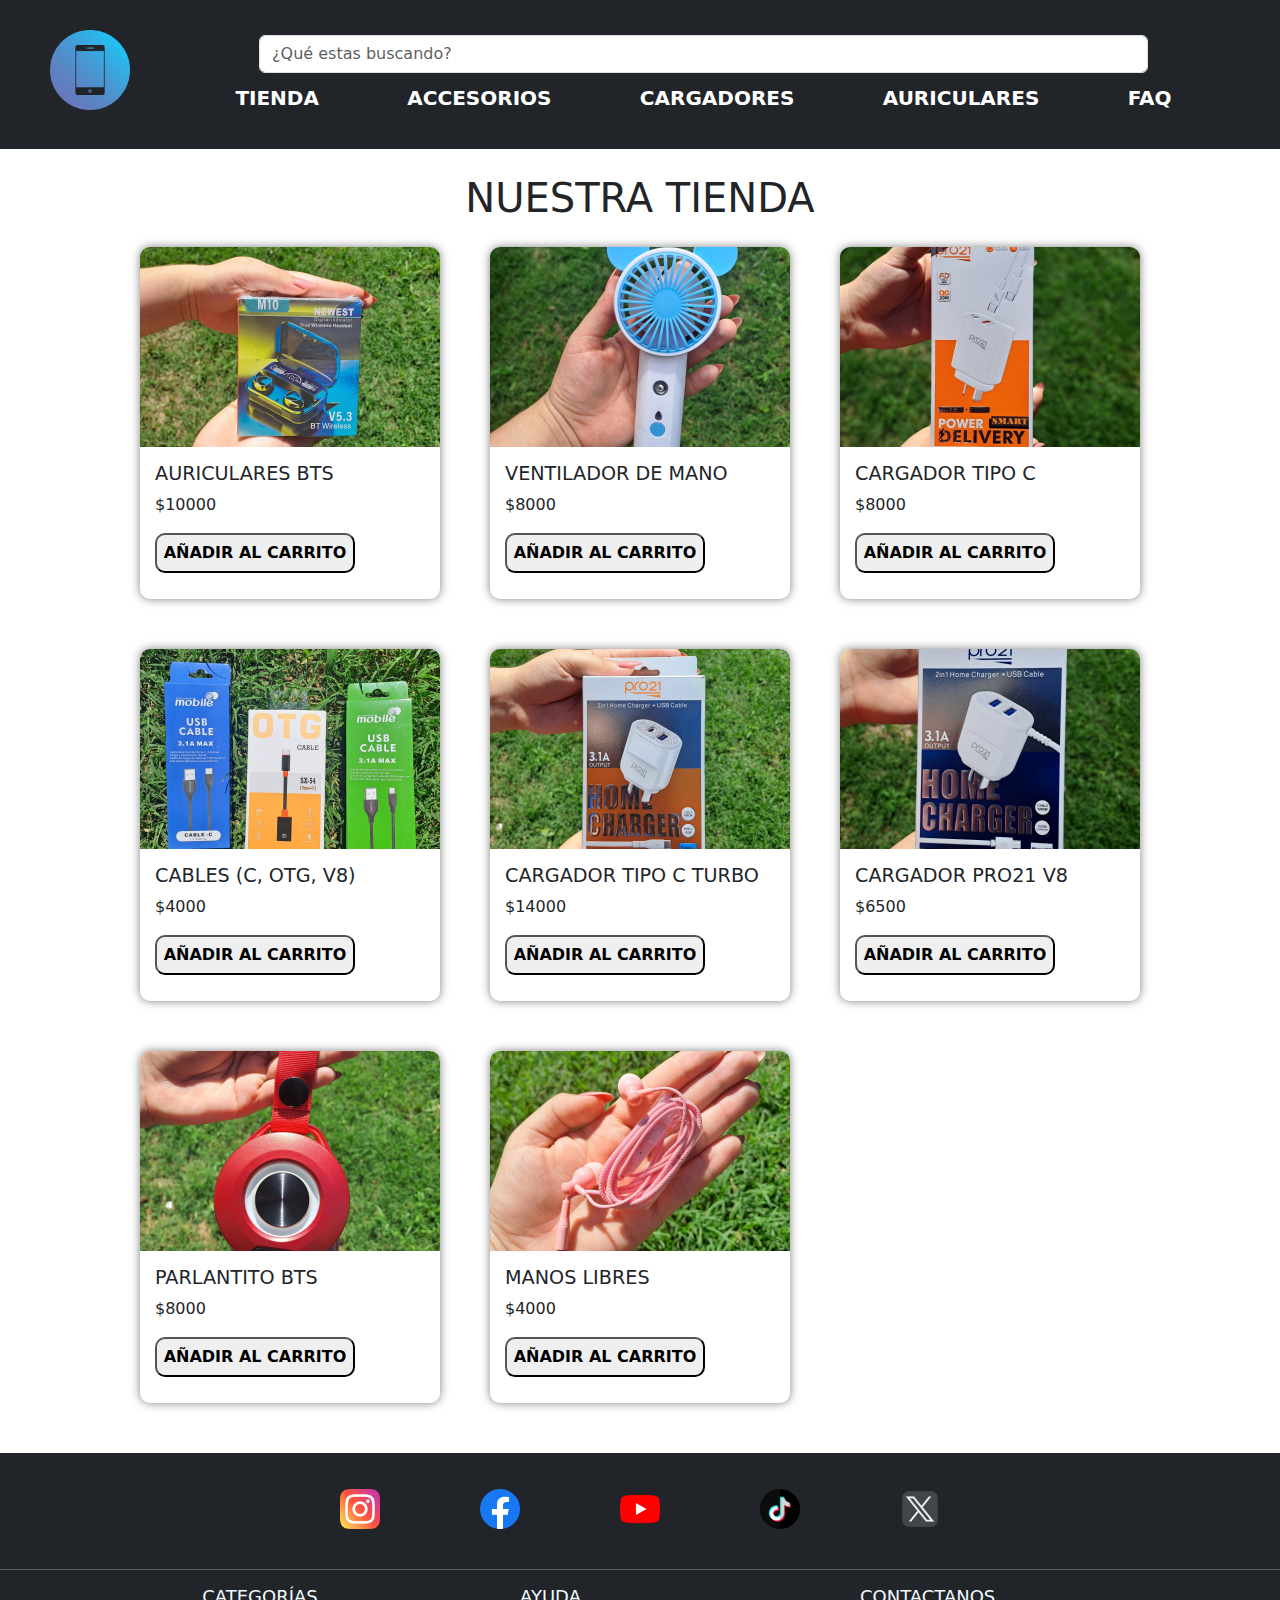
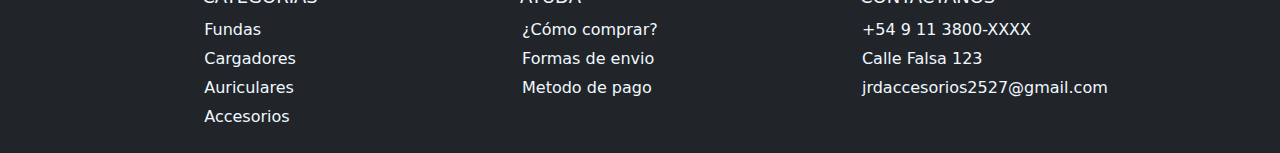
<file: index.html>
<!DOCTYPE html>
<html lang="es">

<head>
    <meta charset="UTF-8">
    <meta name="viewport" content="width=device-width, initial-scale=1.0">
    <meta name="description" content="Somos un emprendimiento familiar dedicado a la venta de accesorios para tu celular, contamos con alta variedad de productos y aceptamos todos los medios de pago">
    <meta name="keywords" content="tecnología, accesorios, celulares, tienda online, fundas ">
    <title>Home - JRD Accesorios</title>
    <link href="https://cdn.jsdelivr.net/npm/bootstrap@5.3.3/dist/css/bootstrap.min.css" rel="stylesheet"
        integrity="sha384-QWTKZyjpPEjISv5WaRU9OFeRpok6YctnYmDr5pNlyT2bRjXh0JMhjY6hW+ALEwIH" crossorigin="anonymous">
    <link rel="stylesheet" href="./css/estilos.css">
</head>

<body>
    <header class="header">
            <div class="header__logo">
                <a href="#"><img class="header__logo" src="./media/telefono-inteligente.png" alt="logo de la pagina"></a>
            </div>
        <nav class="header__nav"> 
            <div class="container-fluid barra">
                <form class="d-flex buscadora" role="search">
                    <input class="form-control me-2" type="search" placeholder="¿Qué estas buscando?"
                        aria-label="Search">
                </form>
            </div>
            <ul class="header__ul">
                <li class="header__li"><a class="header__a" href="#">Tienda</a></li>
                <li class="header__li"><a class="header__a" href="./pages/accesorios.html">Accesorios</a></li>
                <li class="header__li"><a class="header__a" href="./pages/cargadores.html">Cargadores</a></li>
                <li class="header__li"><a class="header__a" href="./pages/auriculares.html">Auriculares</a></li>
                <li class="header__li"><a class="header__a" href="./pages/preguntasFrecuentes.html">FAQ</a></li>
            </ul>
        </nav>
        <!-- <div class="header__carrito">
            <a href=""><img class="header__carrito-logo" src="./media/anadir-al-carrito.png" alt="imagen del carrito de compras"></a>
        </div> -->

        <!-- NAVBAR MOBILE-->
        <nav class="navbar navbar-dark bg-dark fixed-top">
            <div class="container-fluid ">
                <form class="d-flex barrita" role="search">
                    <input class="form-control me-2" type="search" placeholder="¿Qué estas buscando?"
                        aria-label="Search">
                </form>
                <button class="navbar-toggler" type="button" data-bs-toggle="offcanvas"
                    data-bs-target="#offcanvasDarkNavbar" aria-controls="offcanvasDarkNavbar"
                    aria-label="Toggle navigation">
                    <span class="navbar-toggler-icon"></span>
                </button>
                <div class="offcanvas offcanvas-end text-bg-dark" tabindex="-1" id="offcanvasDarkNavbar"
                    aria-labelledby="offcanvasDarkNavbarLabel">
                    <div class="offcanvas-header">
                        <h5 class="offcanvas-title" id="offcanvasDarkNavbarLabel">JRD ACCESORIOS</h5>
                        <button type="button" class="btn-close btn-close-white" data-bs-dismiss="offcanvas"
                            aria-label="Close"></button>
                    </div>
                    <div class="offcanvas-body">
                        <ul class="navbar-nav justify-content-end flex-grow-1 pe-3">
                            <li class="nav-item">
                                <a class="nav-link active" aria-current="page" href="#">NUESTRA TIENDA</a>
                            </li>
                            <li class="nav-item">
                                <a class="nav-link" href="./pages/accesorios.html">ACCESORIOS</a>
                            </li>
                            <li class="nav-item">
                                <a class="nav-link" href="./pages/cargadores.html">CARGADORES</a>
                            </li>
                            <li class="nav-item">
                                <a class="nav-link" href="./pages/auriculares.html">AURICULARES</a>
                            </li>
                            <li class="nav-item">
                                <a class="nav-link" href="./pages/preguntasFrecuentes.html">PREGUNTAS FRECUENTES</a>
                            </li>
                        </ul>
                    </div>
                </div>
            </div>
        </nav>
    </header>

    <main class="main">
        <h1 class="main__title">Nuestra Tienda</h1>
        <div class="main__container">
            <div class="main__tarjetas img1">
                <img src="./media/auribluet.jpeg" alt="caja de auriculares bluetooth">
                <div class="tarjetas__info">
                    <h3 class="main__descripcion">Auriculares BTS</h3>
                    <p class="main__precio">$10000</p>
                    <button>Añadir al carrito</button>
                </div>
            </div>
            <div class="main__tarjetas img2">
                <img src="./media/ventilador.ft.jpeg" alt="ventilador de mano">
                <div class="tarjetas__info">
                    <h3 class="main__descripcion">Ventilador de mano</h3>
                    <p class="main__precio">$8000</p>
                    <button>Añadir al carrito</button>
                </div>
            </div>
            <div class="main__tarjetas img3">
                <img src="./media/cargadorpro21tipoc.jpeg" alt="cargador marca pro21 ficha tipo C">
                <div class="tarjetas__info">
                    <h3 class="main__descripcion">Cargador Tipo C</h3>
                    <p class="main__precio">$8000</p>
                    <button>Añadir al carrito</button>
                </div>
            </div>
            <div class="main__tarjetas img4">
                <img src="./media/cables.ft.jpeg" alt="3 cables usb tipo c, tipo v8, tipo otg">
                <div class="tarjetas__info">
                    <h3 class="main__descripcion">Cables (C, OTG, V8)</h3>
                    <p class="main__precio">$4000</p>
                    <button>Añadir al carrito</button>
                </div>
            </div>
            <div class="main__tarjetas img5">
                <img src="./media/cargadorpro21tipoc3.1a.jpeg" alt="cargador marca pro21 ficha tipo C carga rapida">
                <div class="tarjetas__info">
                    <h3 class="main__descripcion">Cargador Tipo C Turbo</h3>
                    <p class="main__precio">$14000</p>
                    <button>Añadir al carrito</button>
                </div>
            </div>
            <div class="main__tarjetas img6">
                <img src="./media/cargadorpro21tipomusb.jpeg" alt="cargador marca pro21 ficha tipo usb">
                <div class="tarjetas__info">
                    <h3 class="main__descripcion">Cargador Pro21 V8</h3>
                    <p class="main__precio">$6500</p>
                    <button>Añadir al carrito</button>
                </div>
            </div>
            <div class="main__tarjetas img7">
                <img src="./media/parlantito.ft.jpeg" alt="parlantito bluetooth color rojo">
                <div class="tarjetas__info">
                    <h3 class="main__descripcion">Parlantito BTS</h3>
                    <p class="main__precio">$8000</p>
                    <button>Añadir al carrito</button>
                </div>
            </div>
            <div class="main__tarjetas img8">
                <img src="./media/manos libres.jpg" alt="auriculares manos libres color rosa">
                <div class="tarjetas__info">
                    <h3 class="main__descripcion">Manos libres</h3>
                    <p class="main__precio">$4000</p>
                    <button>Añadir al carrito</button>
                </div>
            </div>
        </div>
    </main>

    <!-- footer -->
    <footer class="footer">
        <div class="footer__redes">
            <a class="footer__redes-links" href=""><img src="./media/instagram.png" alt="icono de instagram"></a>
            <a class="footer__redes-links" href=""><img src="./media/facebook.png" alt="icono de facebook"></a>
            <a class="footer__redes-links no" href=""><img src="./media/youtube.png" alt="icono de youtube"></a>
            <a class="footer__redes-links no" href=""><img src="./media/tik-tok.png" alt="icono de tik tok"></a>
            <a class="footer__redes-links" href=""><img src="./media/x.png" alt="icono de X"></a>
        </div>
        <hr>
        <div class="footer__container">
            <div class="x">
                <h3>Categorías</h3>
                <ul>
                    <a href="">
                        <li>Fundas</li>
                    </a>
                    <a href="">
                        <li>Cargadores</li>
                    </a>
                    <a href="">
                        <li>Auriculares</li>
                    </a>
                    <a href="">
                        <li>Accesorios</li>
                    </a>
                </ul>
            </div>
            <div class="x">
                <h3>Ayuda</h3>
                <ul>
                    <a href="">
                        <li>¿Cómo comprar?</li>
                    </a>
                    <a href="">
                        <li>Formas de envio</li>
                    </a>
                    <a href="">
                        <li>Metodo de pago</li>
                    </a>
                </ul>
            </div>
            <div class="x">
                <h3>Contactanos</h3>
                <ul>
                    <a href="">
                        <li>+54 9 11 3800-XXXX</li>
                    </a>
                    <a href="">
                        <li>Calle Falsa 123</li>
                    </a>
                    <a href="">
                        <li>jrdaccesorios2527@gmail.com</li>
                    </a>
                </ul>
            </div>
        </div>
    </footer>

    <!-- Bootstrap -->
    <script src="https://cdn.jsdelivr.net/npm/bootstrap@5.3.3/dist/js/bootstrap.bundle.min.js"
        integrity="sha384-YvpcrYf0tY3lHB60NNkmXc5s9fDVZLESaAA55NDzOxhy9GkcIdslK1eN7N6jIeHz"
        crossorigin="anonymous">
    </script>
</body>
</html>
</file>
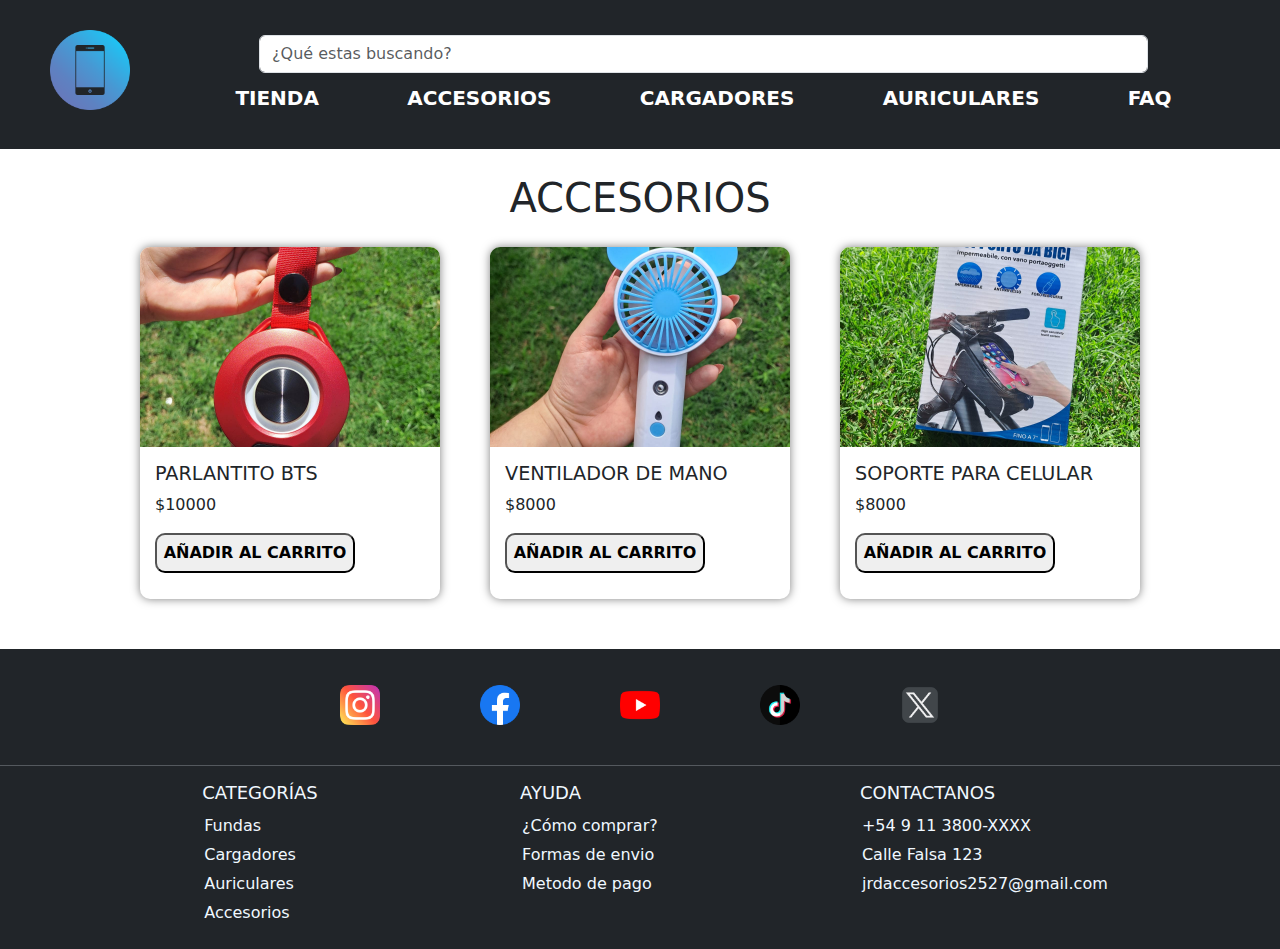
<file: pages/accesorios.html>
<!DOCTYPE html>
<html lang="en">
    <head>
        <meta charset="UTF-8">
        <meta name="viewport" content="width=device-width, initial-scale=1.0">
        <meta name="description" content="Somos un emprendimiento familiar dedicado a la venta de accesorios para tu celular, contamos con alta variedad de productos y aceptamos todos los medios de pago">
        <meta name="keywords" content="tecnología, preguntas frecuentes, cambio de productos, celulares, Ayuda con la compra">
        <title>Accesorios - JRD Accesorios</title>
        <link href="https://cdn.jsdelivr.net/npm/bootstrap@5.3.3/dist/css/bootstrap.min.css" rel="stylesheet" integrity="sha384-QWTKZyjpPEjISv5WaRU9OFeRpok6YctnYmDr5pNlyT2bRjXh0JMhjY6hW+ALEwIH" crossorigin="anonymous">
        <link rel="stylesheet" href="../css/estilos.css">
    </head>
    <body>
        <header class="header">
            <div class="header__logo">
                <a href="../index.html"><img class="header__logo" src="../media/telefono-inteligente.png" alt="logo de la pagina"></a>
            </div>
            <nav class="header__nav">
                <div class="container-fluid barra">
                    <form class="d-flex buscadora" role="search">
                      <input class="form-control me-2" type="search" placeholder="¿Qué estas buscando?" aria-label="Search">
                    </form>
                </div>
                <ul class="header__ul">
                    <li class="header__li"><a class="header__a" href="../index.html">Tienda</a></li>
                    <li class="header__li"><a class="header__a" href="../pages/accesorios.html">Accesorios</a></li>
                    <li class="header__li"><a class="header__a" href="../pages/cargadores.html">Cargadores</a></li>
                    <li class="header__li"><a class="header__a" href="../pages/auriculares.html">Auriculares</a></li>
                    <li class="header__li"><a class="header__a" href="../pages/preguntasFrecuentes.html">FAQ</a></li>
                </ul>
            </nav>
            <!-- <div class="header__carrito">
                <a href=""><img class="header__carrito-logo" src="../media/anadir-al-carrito.png" alt="imagen del carrito de compras"></a>
            </div> -->

            <!-- NAVBAR MOBILE-->
            <nav class="navbar navbar-dark bg-dark fixed-top">
                <div class="container-fluid">
                    <form class="d-flex barrita" role="search">
                        <input class="form-control me-2" type="search" placeholder="¿Qué estas buscando?" aria-label="Search">
                    </form>
                  <button class="navbar-toggler" type="button" data-bs-toggle="offcanvas" data-bs-target="#offcanvasDarkNavbar" aria-controls="offcanvasDarkNavbar" aria-label="Toggle navigation">
                    <span class="navbar-toggler-icon"></span>
                  </button>
                  <div class="offcanvas offcanvas-end text-bg-dark" tabindex="-1" id="offcanvasDarkNavbar" aria-labelledby="offcanvasDarkNavbarLabel">
                    <div class="offcanvas-header">
                      <h5 class="offcanvas-title" id="offcanvasDarkNavbarLabel">JRD ACCESORIOS</h5>
                      <button type="button" class="btn-close btn-close-white" data-bs-dismiss="offcanvas" aria-label="Close"></button>
                    </div>
                    <div class="offcanvas-body">
                      <ul class="navbar-nav justify-content-end flex-grow-1 pe-3">
                        <li class="nav-item">
                          <a class="nav-link" aria-current="page" href="../index.html">NUESTRA TIENDA</a>
                        </li>
                        <li class="nav-item">
                          <a class="nav-link active" href="#">ACCESORIOS</a>
                        </li>
                        <li class="nav-item">
                            <a class="nav-link" href="../pages/cargadores.html">CARGADORES</a>
                        </li>
                        <li class="nav-item">
                            <a class="nav-link" href="../pages/auriculares.html">AURICULARES</a>
                        </li>
                        <li class="nav-item">
                            <a class="nav-link" href="../pages/preguntasFrecuentes.html">PREGUNTAS FRECUENTES</a>
                        </li>
                      </ul>
                    </div>
                  </div>
                </div>
              </nav>
        </header>

        <main class="main">
            <h1 class="main__title-container">Accesorios</h1>
            <div class="main__containers">
                <div class="main__tarjetas img1">
                    <img class="main__img" src="../media/parlantito.ft.jpeg" alt="parlantito bluetooth color rojo">
                    <div class="tarjetas__info">
                        <h3 class="main__descripcion">Parlantito BTS</h3>
                        <p class="main__precio">$10000</p>
                        <button>Añadir al carrito</button>
                    </div>
                </div>
                <div class="main__tarjetas img2">
                    <img class="main__img" src="../media/ventilador.ft.jpeg" alt="ventilador de mano">
                    <div class="tarjetas__info">
                        <h3 class="main__descripcion">Ventilador de mano</h3>
                        <p class="main__precio">$8000</p>
                        <button>Añadir al carrito</button>
                    </div>
                </div>
                <div class="main__tarjetas img3">
                    <img class="main__img" src="../media/soporte.jpg" alt="soporte para bicicleta">
                    <div class="tarjetas__info">
                        <h3 class="main__descripcion">Soporte para celular</h3>
                        <p class="main__precio">$8000</p>
                        <button>Añadir al carrito</button>
                    </div>
                </div>
            </div>
        </main>

        <footer class="footer">
            <div class="footer__redes">      
                <a class="footer__redes-links" href=""><img src="../media/instagram.png" alt="icono de instagram"></a>
                <a class="footer__redes-links" href=""><img src="../media/facebook.png" alt="icono de facebook"></a>
                <a class="footer__redes-links no" href=""><img src="../media/youtube.png" alt="icono de youtube"></a>
                <a class="footer__redes-links no" href=""><img src="../media/tik-tok.png" alt="icono de tik tok"></a>
                <a class="footer__redes-links" href=""><img src="../media/x.png" alt="icono de X"></a>
            </div>
            <hr>
            <div class="footer__container">
                <div class="x">
                    <h3>Categorías</h3>
                    <ul>
                        <a href=""><li>Fundas</li></a>
                        <a href=""><li>Cargadores</li></a>
                        <a href=""><li>Auriculares</li></a>
                        <a href=""><li>Accesorios</li></a>
                    </ul>
                </div>
                <div class="x">
                    <h3>Ayuda</h3>
                    <ul>
                        <a href=""><li>¿Cómo comprar?</li></a>
                        <a href=""><li>Formas de envio</li></a>
                        <a href=""><li>Metodo de pago</li></a>
                    </ul>
                </div>
                <div class="x">
                    <h3>Contactanos</h3>
                    <ul>
                        <a href=""><li>+54 9 11 3800-XXXX</li></a>
                        <a href=""><li>Calle Falsa 123</li></a>
                        <a href=""><li>jrdaccesorios2527@gmail.com</li></a>
                    </ul>
                </div>
            </div>
        </footer>
        
        <!-- Bootstrap -->
        <script src="https://cdn.jsdelivr.net/npm/bootstrap@5.3.3/dist/js/bootstrap.bundle.min.js" integrity="sha384-YvpcrYf0tY3lHB60NNkmXc5s9fDVZLESaAA55NDzOxhy9GkcIdslK1eN7N6jIeHz" crossorigin="anonymous"></script>
    </body>
</html>
</file>
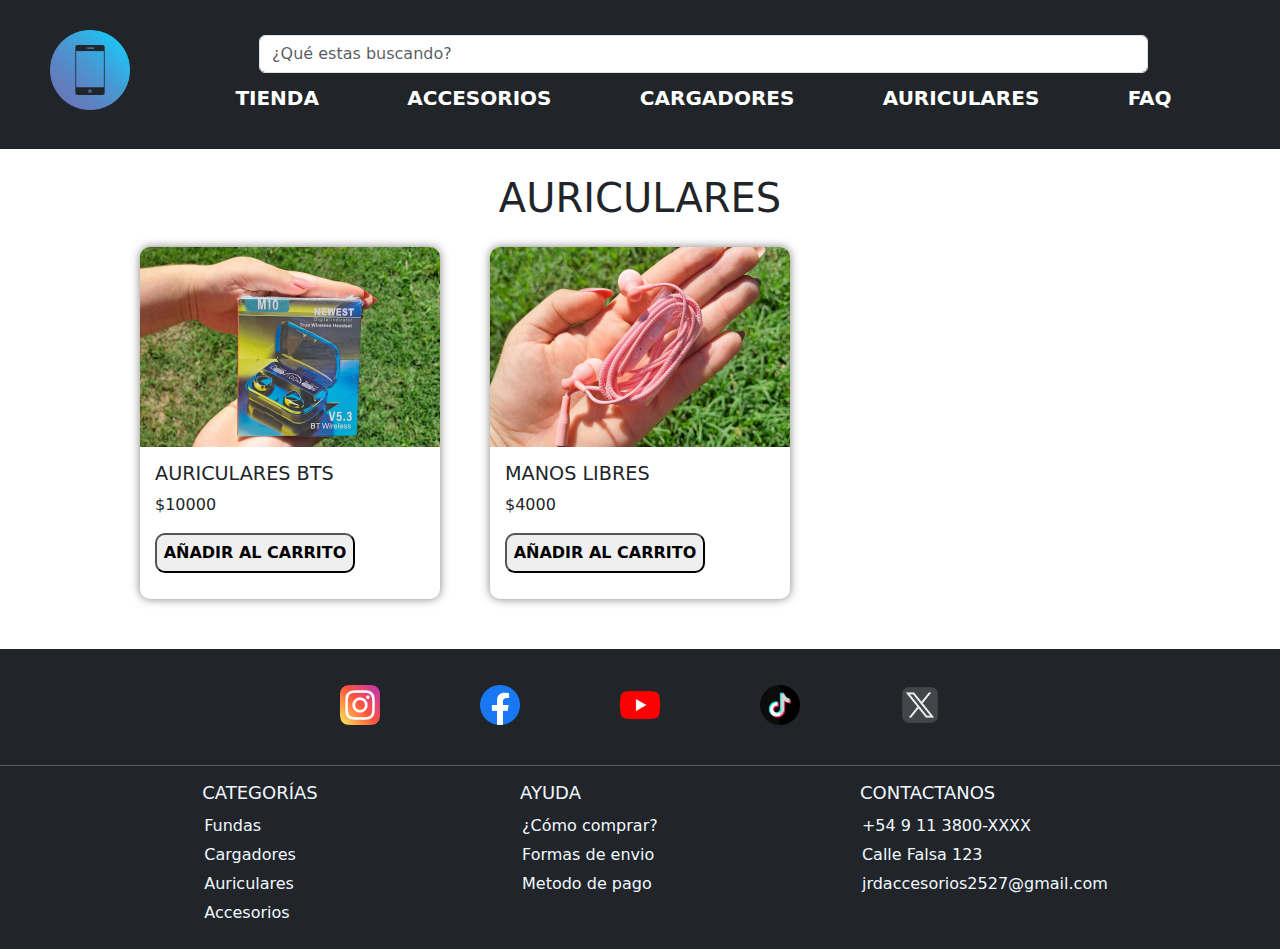
<file: pages/auriculares.html>
<!DOCTYPE html>
<html lang="en">

<head>
    <meta charset="UTF-8">
    <meta name="viewport" content="width=device-width, initial-scale=1.0">
    <meta name="description" content="Somos un emprendimiento familiar dedicado a la venta de accesorios para tu celular, contamos con alta variedad de productos y aceptamos todos los medios de pago">
    <meta name="keywords" content="tecnología, auriculares bluetooth, manos libres, celulares, auriculares vincha">
    <title>Auriculares - JRD Accesorios</title>
    <link href="https://cdn.jsdelivr.net/npm/bootstrap@5.3.3/dist/css/bootstrap.min.css" rel="stylesheet"
        integrity="sha384-QWTKZyjpPEjISv5WaRU9OFeRpok6YctnYmDr5pNlyT2bRjXh0JMhjY6hW+ALEwIH" crossorigin="anonymous">
    <link rel="stylesheet" href="../css/estilos.css">
</head>

<body>
    <header class="header">
        <div class="header__logo">
            <a href="../index.html"><img class="header__logo" src="../media/telefono-inteligente.png" alt="logo de la pagina"></a>
        </div>
        <nav class="header__nav">
            <div class="container-fluid barra">
                <form class="d-flex buscadora" role="search">
                    <input class="form-control me-2" type="search" placeholder="¿Qué estas buscando?"
                        aria-label="Search">
                </form>
            </div>
            <ul class="header__ul">
                <li class="header__li"><a class="header__a" href="../index.html">Tienda</a></li>
                <li class="header__li"><a class="header__a" href="../pages/accesorios.html">Accesorios</a></li>
                <li class="header__li"><a class="header__a" href="../pages/cargadores.html">Cargadores</a></li>
                <li class="header__li"><a class="header__a" href="../pages/auriculares.html">Auriculares</a></li>
                <li class="header__li"><a class="header__a" href="../pages/preguntasFrecuentes.html">FAQ</a></li>
            </ul>
        </nav>
        <!-- <div class="header__carrito">
            <a href=""><img class="header__carrito-logo" src="../media/anadir-al-carrito.png" alt="imagen del carrito de compras"></a>
        </div> -->

        <!-- NAVBAR MOBILE-->
        <nav class="navbar navbar-dark bg-dark fixed-top">
            <div class="container-fluid">
                <form class="d-flex barrita" role="search">
                    <input class="form-control me-2" type="search" placeholder="¿Qué estas buscando?"
                        aria-label="Search">
                </form>
                <button class="navbar-toggler" type="button" data-bs-toggle="offcanvas"
                    data-bs-target="#offcanvasDarkNavbar" aria-controls="offcanvasDarkNavbar"
                    aria-label="Toggle navigation">
                    <span class="navbar-toggler-icon"></span>
                </button>
                <div class="offcanvas offcanvas-end text-bg-dark" tabindex="-1" id="offcanvasDarkNavbar"
                    aria-labelledby="offcanvasDarkNavbarLabel">
                    <div class="offcanvas-header">
                        <h5 class="offcanvas-title" id="offcanvasDarkNavbarLabel">JRD ACCESORIOS</h5>
                        <button type="button" class="btn-close btn-close-white" data-bs-dismiss="offcanvas"
                            aria-label="Close"></button>
                    </div>
                    <div class="offcanvas-body">
                        <ul class="navbar-nav justify-content-end flex-grow-1 pe-3">
                            <li class="nav-item">
                                <a class="nav-link" aria-current="page" href="../index.html">NUESTRA TIENDA</a>
                            </li>
                            <li class="nav-item">
                                <a class="nav-link" href="./accesorios.html">ACCESORIOS</a>
                            </li>
                            <li class="nav-item">
                                <a class="nav-link" href="./cargadores.html">CARGADORES</a>
                            </li>
                            <li class="nav-item">
                                <a class="nav-link active" href="#">AURICULARES</a>
                            </li>
                            <li class="nav-item">
                                <a class="nav-link" href="./preguntasFrecuentes.html">PREGUNTAS FRECUENTES
                                </a>
                            </li>
                        </ul>
                    </div>
                </div>
            </div>
        </nav>
    </header>

    <main class="main">
        <h1 class="main__title-container">Auriculares</h1>
        <div class="main__containers">
            <div class="main__tarjetas">
                <img class="main__img" src="../media/auribluet.jpeg" alt="caja de auriculares bluetooth">
                <div class="tarjetas__info">
                    <h3 class="main__descripcion">Auriculares BTS</h3>
                    <p class="main__precio">$10000</p>
                    <button>Añadir al carrito</button>
                </div>
            </div>
            <div class="main__tarjetas">
                <img class="main__img" src="../media/manos libres.jpg" alt="auriculares manos libres color rosa">
                <div class="tarjetas__info">
                    <h3 class="main__descripcion">Manos libres</h3>
                    <p class="main__precio">$4000</p>
                    <button>Añadir al carrito</button>
                </div>
            </div>
        </div>
    </main>

    <footer class="footer">
        <div class="footer__redes">
            <a class="footer__redes-links" href=""><img src="../media/instagram.png" alt="icono de instagram"></a>
            <a class="footer__redes-links" href=""><img src="../media/facebook.png" alt="icono de facebook"></a>
            <a class="footer__redes-links no" href=""><img src="../media/youtube.png" alt="icono de youtube"></a>
            <a class="footer__redes-links no" href=""><img src="../media/tik-tok.png" alt="icono de tik tok"></a>
            <a class="footer__redes-links" href=""><img src="../media/x.png" alt="icono de X"></a>
        </div>
        <hr>
        <div class="footer__container">
            <div class="x">
                <h3>Categorías</h3>
                <ul>
                    <a href="">
                        <li>Fundas</li>
                    </a>
                    <a href="">
                        <li>Cargadores</li>
                    </a>
                    <a href="">
                        <li>Auriculares</li>
                    </a>
                    <a href="">
                        <li>Accesorios</li>
                    </a>
                </ul>
            </div>
            <div class="x">
                <h3>Ayuda</h3>
                <ul>
                    <a href="">
                        <li>¿Cómo comprar?</li>
                    </a>
                    <a href="">
                        <li>Formas de envio</li>
                    </a>
                    <a href="">
                        <li>Metodo de pago</li>
                    </a>
                </ul>
            </div>
            <div class="x">
                <h3>Contactanos</h3>
                <ul>
                    <a href="">
                        <li>+54 9 11 3800-XXXX</li>
                    </a>
                    <a href="">
                        <li>Calle Falsa 123</li>
                    </a>
                    <a href="">
                        <li>jrdaccesorios2527@gmail.com</li>
                    </a>
                </ul>
            </div>
        </div>
    </footer>

    <!-- Bootstrap -->
    <script src="https://cdn.jsdelivr.net/npm/bootstrap@5.3.3/dist/js/bootstrap.bundle.min.js"
        integrity="sha384-YvpcrYf0tY3lHB60NNkmXc5s9fDVZLESaAA55NDzOxhy9GkcIdslK1eN7N6jIeHz"
        crossorigin="anonymous"></script>
</body>

</html>
</file>
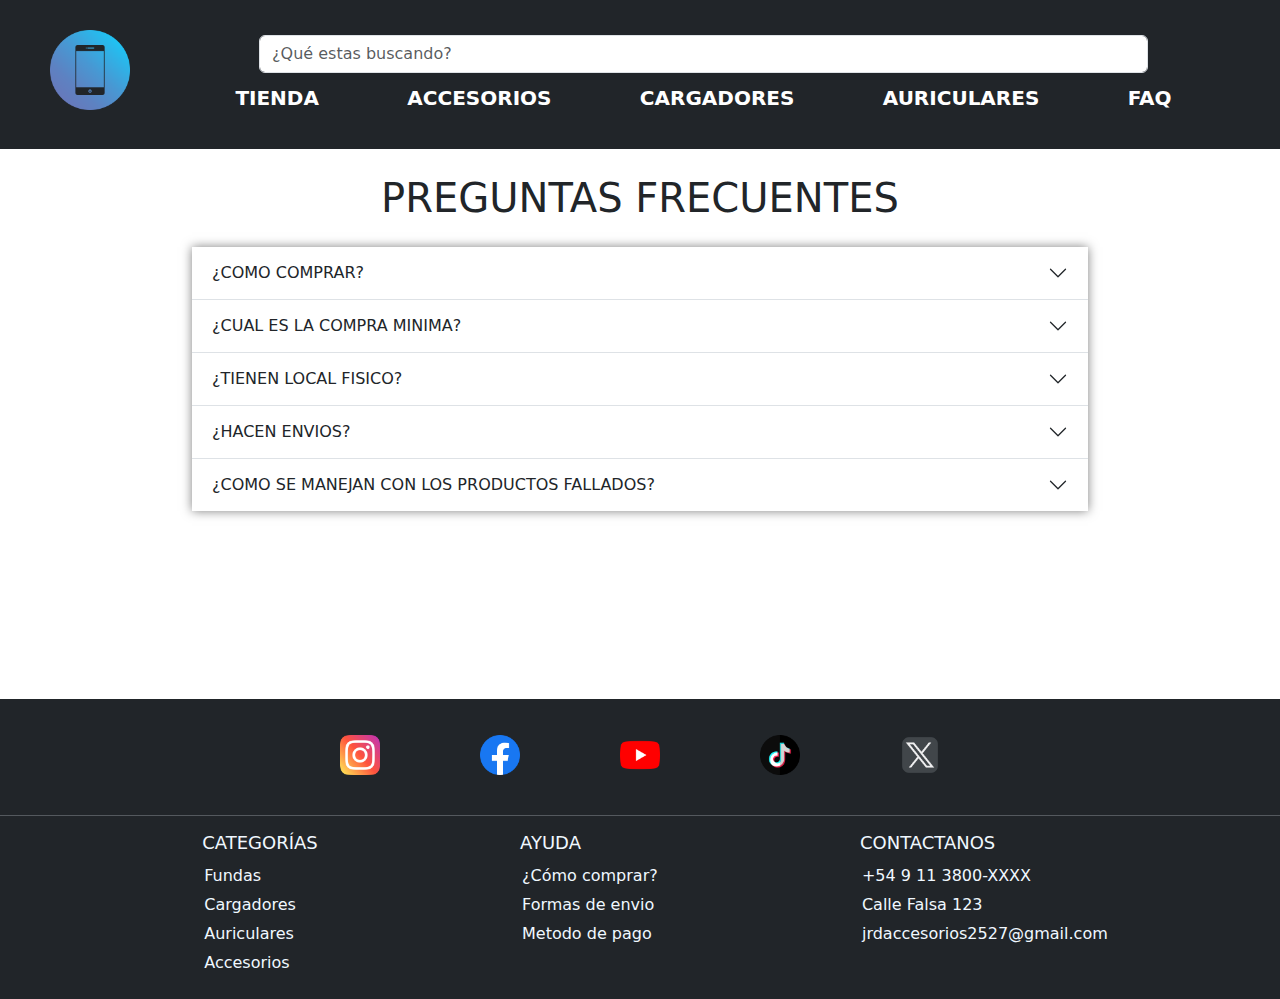
<file: pages/preguntasFrecuentes.html>
<!DOCTYPE html>
<html lang="en">

<head>
    <meta charset="UTF-8">
    <meta name="viewport" content="width=device-width, initial-scale=1.0">
    <meta name="description" content="Somos un emprendimiento familiar dedicado a la venta de accesorios para tu celular, contamos con alta variedad de productos y aceptamos todos los medios de pago">
    <meta name="keywords" content="tecnología, auriculares bluetooth, manos libres, celulares, auriculares vincha">
    <title>FAQ - JRD Accesorios</title>
    <link href="https://cdn.jsdelivr.net/npm/bootstrap@5.3.3/dist/css/bootstrap.min.css" rel="stylesheet"
        integrity="sha384-QWTKZyjpPEjISv5WaRU9OFeRpok6YctnYmDr5pNlyT2bRjXh0JMhjY6hW+ALEwIH" crossorigin="anonymous">
    <link rel="stylesheet" href="../css/estilos.css">
</head>

<body>
    <header class="header">
        <div class="header__logo">
            <a href="../index.html"><img class="header__logo" src="../media/telefono-inteligente.png" alt="logo de la pagina"></a>
        </div>
        <nav class="header__nav">
            <div class="container-fluid barra">
                <form class="d-flex buscadora" role="search">
                    <input class="form-control me-2" type="search" placeholder="¿Qué estas buscando?"
                        aria-label="Search">
                </form>
            </div>
            <ul class="header__ul">
                <li class="header__li"><a class="header__a" href="../index.html">Tienda</a></li>
                <li class="header__li"><a class="header__a" href="../pages/accesorios.html">Accesorios</a></li>
                <li class="header__li"><a class="header__a" href="../pages/cargadores.html">Cargadores</a></li>
                <li class="header__li"><a class="header__a" href="../pages/auriculares.html">Auriculares</a></li>
                <li class="header__li"><a class="header__a" href="../pages/preguntasFrecuentes.html">FAQ</a></li>
            </ul>
        </nav>
        <!-- <div class="header__carrito">
            <a href=""><img class="header__carrito-logo" src="../media/anadir-al-carrito.png" alt="imagen del carrito de compras"></a>
        </div> -->

        <!-- NAVBAR MOBILE-->
        <nav class="navbar navbar-dark bg-dark fixed-top">
            <div class="container-fluid">
                <form class="d-flex barrita" role="search">
                    <input class="form-control me-2" type="search" placeholder="¿Qué estas buscando?"
                        aria-label="Search">
                </form>
                <button class="navbar-toggler" type="button" data-bs-toggle="offcanvas"
                    data-bs-target="#offcanvasDarkNavbar" aria-controls="offcanvasDarkNavbar"
                    aria-label="Toggle navigation">
                    <span class="navbar-toggler-icon"></span>
                </button>
                <div class="offcanvas offcanvas-end text-bg-dark" tabindex="-1" id="offcanvasDarkNavbar"
                    aria-labelledby="offcanvasDarkNavbarLabel">
                    <div class="offcanvas-header">
                        <h5 class="offcanvas-title" id="offcanvasDarkNavbarLabel">JRD ACCESORIOS</h5>
                        <button type="button" class="btn-close btn-close-white" data-bs-dismiss="offcanvas"
                            aria-label="Close"></button>
                    </div>
                    <div class="offcanvas-body">
                        <ul class="navbar-nav justify-content-end flex-grow-1 pe-3">
                            <li class="nav-item">
                                <a class="nav-link" aria-current="page" href="../index.html">NUESTRA TIENDA</a>
                            </li>
                            <li class="nav-item">
                                <a class="nav-link" href="./accesorios.html">ACCESORIOS</a>
                            </li>
                            <li class="nav-item">
                                <a class="nav-link" href="./cargadores.html">CARGADORES</a>
                            </li>
                            <li class="nav-item">
                                <a class="nav-link" href="./auriculares.html">AURICULARES</a>
                            </li>
                            <li class="nav-item">
                                <a class="nav-link active" href="#">PREGUNTAS FRECUENTES</a>
                            </li>
                        </ul>
                    </div>
                </div>
            </div>
        </nav>
    </header>

    <main class="mainFQ">
        <h1 class="main__title">Preguntas Frecuentes</h1>
        <div class="main__conteinerFQ">
            <div class="accordion accordion-flush" id="accordionFlushExample">
                <div class="accordion-item">
                    <h2 class="accordion-header">
                        <button class="accordion-button collapsed" type="button" data-bs-toggle="collapse"
                            data-bs-target="#flush-collapseOne" aria-expanded="true" aria-controls="flush-collapseOne">
                            ¿COMO COMPRAR?
                        </button>
                    </h2>
                    <div id="flush-collapseOne" class="accordion-collapse collapse"
                        data-bs-parent="#accordionFlushExample">
                        <div class="accordion-body">
                            <ol>
                                <li>Arma tu pedido (No es necesario registrarse)</li>
                                <li>Ve al carrito y finaliza la compra</li>
                                <li>Al finalizar la compra te contactaremos por whatsapp para coordinar el pago y envío</li>
                            </ol>
                        </div>
                    </div>
                </div>
                <div class="accordion-item">
                    <h2 class="accordion-header">
                        <button class="accordion-button collapsed" type="button" data-bs-toggle="collapse"
                            data-bs-target="#flush-collapseTwo" aria-expanded="false" aria-controls="flush-collapseTwo">
                            ¿CUAL ES LA COMPRA MINIMA?
                        </button>
                    </h2>
                    <div id="flush-collapseTwo" class="accordion-collapse collapse"
                        data-bs-parent="#accordionFlushExample">
                        <div class="accordion-body">
                            <span>
                                La compra mínima es de $100.000. (No hay mínimo de unidades) <br>
                                Podes comprar la cantidad de productos que quieras superando los $100.000
                            </span>
                        </div>
                    </div>
                </div>
                <div class="accordion-item">
                    <h2 class="accordion-header">
                        <button class="accordion-button collapsed" type="button" data-bs-toggle="collapse"
                            data-bs-target="#flush-collapseThree" aria-expanded="false"
                            aria-controls="flush-collapseThree">
                            ¿TIENEN LOCAL FISICO?
                        </button>
                    </h2>
                    <div id="flush-collapseThree" class="accordion-collapse collapse"
                        data-bs-parent="#accordionFlushExample">
                        <div class="accordion-body">
                            <span>
                                Si, estamos ubicados en Paraguay 5062 – Palermo, Buenos Aires <br>
                                Podes visitarnos de Lunes a Viernes de 09hs a 18hs y Sábados de 09hs a 14hs <br>
                                Podes armar tu pedido, pasarlo a retirar en el día y abonar en efectivo. <br>
                                Si abonas por transferencia y retiras tenes que esperar confirmación.
                            </span>
                        </div>
                    </div>
                </div>
                <div class="accordion-item">
                    <h2 class="accordion-header">
                        <button class="accordion-button collapsed" type="button" data-bs-toggle="collapse"
                            data-bs-target="#flush-collapseFour" aria-expanded="false"
                            aria-controls="flush-collapseFour">
                            ¿HACEN ENVIOS?
                        </button>
                    </h2>
                    <div id="flush-collapseFour" class="accordion-collapse collapse"
                        data-bs-parent="#accordionFlushExample">
                        <div class="accordion-body">
                            <span>
                                Sí, hacemos envíos al interior del país por todas las empresas de transporte excepto Correo Argentino y OCASA.
                            </span>
                        </div>
                    </div>
                </div>
                <div class="accordion-item">
                    <h2 class="accordion-header">
                        <button class="accordion-button collapsed" type="button" data-bs-toggle="collapse"
                            data-bs-target="#flush-collapseFive" aria-expanded="false"
                            aria-controls="flush-collapseFive">
                            ¿COMO SE MANEJAN CON LOS PRODUCTOS FALLADOS?
                        </button>
                    </h2>
                    <div id="flush-collapseFive" class="accordion-collapse collapse"
                        data-bs-parent="#accordionFlushExample">
                        <div class="accordion-body">
                            <span>
                                Todos y cada uno de los productos son probados y controlados por nuestro staff, por lo tanto no trabajamos con cambios ni devoluciones.
                                <br><br>
                                En caso de que algún producto se rompa o se pierda en el viaje tenes que hacer el reclamo correspondiente a la empresa de transporte que elijas. (La empresa de transporte siempre la elige el cliente)
                            </span>
                        </div>
                    </div>
                </div>
            </div>
        </div>
    </main>

    <footer class="footer">
        <div class="footer__redes">
            <a class="footer__redes-links" href=""><img src="../media/instagram.png" alt="icono de instagram"></a>
            <a class="footer__redes-links" href=""><img src="../media/facebook.png" alt="icono de facebook"></a>
            <a class="footer__redes-links no" href=""><img src="../media/youtube.png" alt="icono de youtube"></a>
            <a class="footer__redes-links no" href=""><img src="../media/tik-tok.png" alt="icono de tik tok"></a>
            <a class="footer__redes-links" href=""><img src="../media/x.png" alt="icono de X"></a>
        </div>
        <hr>
        <div class="footer__container">
            <div class="x">
                <h3>Categorías</h3>
                <ul>
                    <a href="">
                        <li>Fundas</li>
                    </a>
                    <a href="">
                        <li>Cargadores</li>
                    </a>
                    <a href="">
                        <li>Auriculares</li>
                    </a>
                    <a href="">
                        <li>Accesorios</li>
                    </a>
                </ul>
            </div>
            <div class="x">
                <h3>Ayuda</h3>
                <ul>
                    <a href="">
                        <li>¿Cómo comprar?</li>
                    </a>
                    <a href="">
                        <li>Formas de envio</li>
                    </a>
                    <a href="">
                        <li>Metodo de pago</li>
                    </a>
                </ul>
            </div>
            <div class="x">
                <h3>Contactanos</h3>
                <ul>
                    <a href="">
                        <li>+54 9 11 3800-XXXX</li>
                    </a>
                    <a href="">
                        <li>Calle Falsa 123</li>
                    </a>
                    <a href="">
                        <li>jrdaccesorios2527@gmail.com</li>
                    </a>
                </ul>
            </div>
        </div>
    </footer>

    <!-- Bootstrap -->
    <script src="https://cdn.jsdelivr.net/npm/bootstrap@5.3.3/dist/js/bootstrap.bundle.min.js"
        integrity="sha384-YvpcrYf0tY3lHB60NNkmXc5s9fDVZLESaAA55NDzOxhy9GkcIdslK1eN7N6jIeHz"
        crossorigin="anonymous"></script>
</body>

</html>
</file>
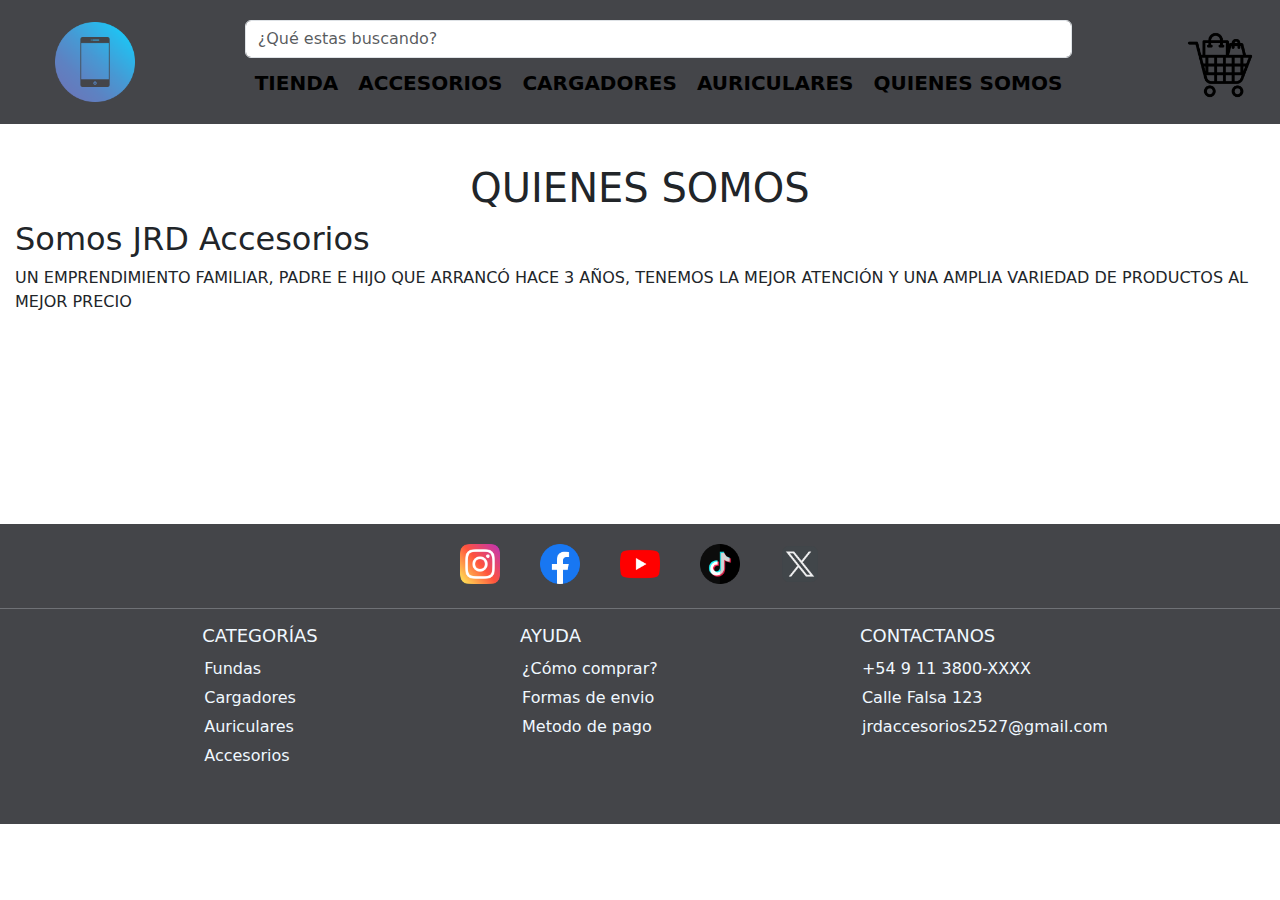
<file: pages/quienes-somos.html>
<!DOCTYPE html>
<html lang="en">
    <head>
        <meta charset="UTF-8">
        <meta name="viewport" content="width=device-width, initial-scale=1.0">
        <title>JRD Accesorios</title>
        <link href="https://cdn.jsdelivr.net/npm/bootstrap@5.3.3/dist/css/bootstrap.min.css" rel="stylesheet" integrity="sha384-QWTKZyjpPEjISv5WaRU9OFeRpok6YctnYmDr5pNlyT2bRjXh0JMhjY6hW+ALEwIH" crossorigin="anonymous">
        <link rel="stylesheet" href="../css/style.css">
    </head>
    <body>
        <header class="header">
            <div class="header__logo">
                <a href="../index.html"><img class="header__logo" src="../media/telefono-inteligente.png" alt=""></a>
            </div>
            <nav class="header__nav">
                <div class="container-fluid">
                    <form class="d-flex" role="search">
                      <input class="form-control me-2" type="search" placeholder="¿Qué estas buscando?" aria-label="Search">
                    </form>
                </div>
                <ul class="header__ul">
                    <li class="header__li"><a class="header__a" href="../index.html">Tienda</a></li>
                    <li class="header__li"><a class="header__a" href="../pages/accesorios.html">Accesorios</a></li>
                    <li class="header__li"><a class="header__a" href="../pages/cargadores.html">Cargadores</a></li>
                    <li class="header__li"><a class="header__a" href="../pages/auriculares.html">Auriculares</a></li>
                    <li class="header__li"><a class="header__a" href="../pages/quienes-somos.html">Quienes somos</a></li>
                </ul>
            </nav>
            <div class="header__carrito">
                <a href=""><img class="header__carrito-logo" src="../media/carrito-de-compras.png" alt=""></a>
            </div>
        </header>

        <main class="main__quienesSomos">
                <h1 class="main__title">Quienes somos</h1>
            <!-- <img class="main__quienesSomos-img" src="../media/icono.png" alt=""> -->
            <div class="main__info">
                <h2 class=""> Somos JRD Accesorios</h2>
                <p>Un emprendimiento familiar, padre e hijo que arrancó hace 3 años, tenemos la mejor atención y una amplia variedad de productos al mejor precio</p>
            </div>
        </main>

        <footer class="footer">
            <div class="footer__redes">      
                <a class="footer__redes-links" href=""><img src="../media/instagram.png" alt=""></a>
                <a class="footer__redes-links" href=""><img src="../media/facebook.png" alt=""></a>
                <a class="footer__redes-links" href=""><img src="../media/youtube.png" alt=""></a>
                <a class="footer__redes-links" href=""><img src="../media/tik-tok.png" alt=""></a>
                <a class="footer__redes-links" href=""><img src="../media/x.png" alt=""></a>
            </div>
            <hr>
            <div class="footer__container">
                <div class="x">
                    <h3>Categorías</h3>
                    <ul>
                        <a href=""><li>Fundas</li></a>
                        <a href=""><li>Cargadores</li></a>
                        <a href=""><li>Auriculares</li></a>
                        <a href=""><li>Accesorios</li></a>
                    </ul>
                </div>
                <div class="x">
                    <h3>Ayuda</h3>
                    <ul>
                        <a href=""><li>¿Cómo comprar?</li></a>
                        <a href=""><li>Formas de envio</li></a>
                        <a href=""><li>Metodo de pago</li></a>
                    </ul>
                </div>
                <div class="x">
                    <h3>Contactanos</h3>
                    <ul>
                        <a href=""><li>+54 9 11 3800-XXXX</li></a>
                        <a href=""><li>Calle Falsa 123</li></a>
                        <a href=""><li>jrdaccesorios2527@gmail.com</li></a>
                    </ul>
                </div>
            </div>
        </footer>
        
        <!-- Bootstrap -->
        <script src="https://cdn.jsdelivr.net/npm/bootstrap@5.3.3/dist/js/bootstrap.bundle.min.js" integrity="sha384-YvpcrYf0tY3lHB60NNkmXc5s9fDVZLESaAA55NDzOxhy9GkcIdslK1eN7N6jIeHz" crossorigin="anonymous"></script>
    </body>
</html>
</file>
<file: css/estilos.css>
html {
  margin: 0;
  padding: 0;
  box-sizing: border-box;
}

.header {
  background-color: #212529;
  width: 100%;
  display: flex;
  justify-content: start;
  align-items: center;
  padding: 20px;
  top: 0;
}
@media screen and (max-width: 500px) {
  .header {
    background-color: #212529;
  }
}
.header__logo {
  width: 80px;
  margin-left: 15px;
  margin-bottom: 5px;
}
@media screen and (max-width: 768px) {
  .header__logo {
    display: none;
  }
}
@media screen and (max-width: 500px) {
  .header__logo {
    display: none;
  }
}
.header__nav {
  display: flex;
  flex-direction: column;
  align-items: center;
  width: 100%;
  height: 100%;
  margin-top: 15px;
}
@media screen and (max-width: 768px) {
  .header__nav {
    display: none;
  }
}
@media screen and (max-width: 500px) {
  .header__nav {
    margin-left: 10px;
    display: none;
  }
}
.header__nav .barra {
  margin-left: 20px;
}
@media screen and (max-width: 768px) {
  .header__nav .barra {
    display: none;
  }
}
@media screen and (max-width: 500px) {
  .header__nav .barra {
    margin-left: 10px;
    display: none;
  }
}
.header__nav .barra .buscadora {
  width: 80%;
  margin: 0 auto;
}
@media screen and (max-width: 768px) {
  .header__nav .barra .buscadora {
    width: 70%;
  }
}
@media screen and (max-width: 500px) {
  .header__nav .barra .buscadora {
    width: 70%;
  }
}
.header__nav .header__ul {
  display: flex;
  justify-content: space-evenly;
  width: 100%;
  list-style: none;
  text-transform: uppercase;
  margin-top: 10px;
}
.header__nav .header__ul .header__a {
  color: #fff;
  font-weight: bolder;
  text-decoration: none;
  font-size: 20px;
  transition: 0.3s ease;
}
.header__nav .header__ul .header__a:hover {
  color: rgb(221, 155, 32);
}
.header .navbar {
  display: none;
}
@media screen and (max-width: 768px) {
  .header .navbar {
    background-color: #212529;
    display: flex;
    height: 100px;
    position: fixed;
    left: 0;
    top: 0;
  }
  .header .navbar .barrita {
    width: 80%;
  }
}
@media screen and (max-width: 500px) {
  .header .navbar {
    background-color: #212529;
    display: flex;
    height: 100px;
    position: fixed;
    left: 0;
    top: 0;
  }
  .header .navbar .barrita {
    width: 80%;
  }
}
.header__carrito-logo {
  width: 70px;
  margin-bottom: 5px;
}
@media screen and (max-width: 768px) {
  .header__carrito-logo {
    margin-left: 10px;
    display: none;
  }
}
@media screen and (max-width: 500px) {
  .header__carrito-logo {
    margin-left: 10px;
    display: none;
  }
}

.main {
  width: 100%;
  margin-bottom: 20px;
  display: flex;
  flex-direction: column;
  justify-content: center;
}
@media screen and (max-width: 768px) {
  .main {
    margin-top: 70px;
  }
}
@media screen and (max-width: 500px) {
  .main {
    margin-top: 70px;
  }
}
.main .main__title {
  text-transform: uppercase;
  text-align: center;
  font-size: 40px;
  margin-top: 25px;
  margin-bottom: 25px;
}
.main .main__container {
  width: 90%;
  max-width: 1200px;
  margin: 0 auto;
  display: grid;
  justify-content: center;
  grid-template-columns: repeat(auto-fill, minmax(300px, 250px));
  grid-auto-rows: 22rem;
  gap: 50px;
  margin-bottom: 30px;
}
.main .main__container .main__tarjetas {
  box-shadow: 0 0 10px rgba(0, 0, 0, 0.5);
  border-radius: 10px;
}
.main .main__container .main__tarjetas img {
  height: 200px;
  display: block;
  width: 100%;
  background-position: center;
  background-repeat: no-repeat;
  object-fit: cover;
  border-radius: 10px 10px 0 0;
}
.main .main__container .main__tarjetas .tarjetas__info {
  width: 100%;
  padding: 15px;
  background-color: #fff;
  border-radius: 0 0 10px 10px;
}
.main .main__container .main__tarjetas .tarjetas__info .main__descripcion {
  text-transform: uppercase;
  font-size: 1.2rem;
}
.main .main__container .main__tarjetas .tarjetas__info button {
  padding: 5px;
  border-radius: 10px;
  width: 200px;
  height: 40px;
  text-transform: uppercase;
  font-weight: bolder;
}
.main .main__container .main__tarjetas .tarjetas__info button:hover {
  background-color: #000;
  color: #fff;
}
.main .main__container .main__tarjetas:hover {
  transform: scale(1.1, 1.1);
  cursor: pointer;
}
@media screen and (max-width: 768px) {
  .main .main__container .main__tarjetas:hover {
    transform: none;
  }
}
@media screen and (max-width: 500px) {
  .main .main__container .main__tarjetas:hover {
    transform: none;
  }
}
.main .main__title-container {
  margin: 25px 0 30px 0;
  text-transform: uppercase;
  text-align: center;
  font-size: 40px;
  margin-top: 25px;
  margin-bottom: 25px;
}
.main .main__containers {
  width: 90%;
  max-width: 1200px;
  margin: 0 auto;
  display: grid;
  justify-content: center;
  grid-template-columns: repeat(auto-fill, minmax(300px, 250px));
  grid-auto-rows: 22rem;
  gap: 50px;
  margin-bottom: 30px;
}
.main .main__containers .main__tarjetas {
  box-shadow: 0 0 10px rgba(0, 0, 0, 0.5);
  border-radius: 10px;
}
.main .main__containers .main__tarjetas img {
  height: 200px;
  display: block;
  width: 100%;
  background-position: center;
  background-repeat: no-repeat;
  object-fit: cover;
  border-radius: 10px 10px 0 0;
}
.main .main__containers .main__tarjetas .tarjetas__info {
  width: 100%;
  padding: 15px;
  background-color: #fff;
  border-radius: 0 0 10px 10px;
}
.main .main__containers .main__tarjetas .tarjetas__info .main__descripcion {
  text-transform: uppercase;
  font-size: 1.2rem;
}
.main .main__containers .main__tarjetas .tarjetas__info button {
  padding: 5px;
  border-radius: 10px;
  width: 200px;
  height: 40px;
  text-transform: uppercase;
  font-weight: bolder;
}
.main .main__containers .main__tarjetas .tarjetas__info button:hover {
  background-color: #000;
  color: #fff;
}
.main .main__containers .main__tarjetas:hover {
  transform: scale(1.1, 1.1);
  cursor: pointer;
}
@media screen and (max-width: 768px) {
  .main .main__containers .main__tarjetas:hover {
    transform: none;
  }
}
@media screen and (max-width: 500px) {
  .main .main__containers .main__tarjetas:hover {
    transform: none;
  }
}

.mainFQ {
  height: 500px;
  margin-bottom: 25px;
}
@media screen and (max-width: 768px) {
  .mainFQ {
    margin-top: 90px;
    height: 600px;
  }
}
@media screen and (max-width: 500px) {
  .mainFQ {
    height: 650px;
    margin-top: 95px;
  }
}
.mainFQ .main__title {
  text-transform: uppercase;
  text-align: center;
  font-size: 40px;
  margin-top: 25px;
  margin-bottom: 25px;
}
@media screen and (max-width: 500px) {
  .mainFQ .main__title {
    margin: 0 auto 30px;
    text-align: center;
    font-size: 30px;
    width: 80%;
  }
}
.mainFQ .main__conteinerFQ {
  width: 70%;
  margin: 0 auto;
  box-shadow: 0 0 10px rgba(0, 0, 0, 0.5);
}

.footer {
  background-color: #212529;
  color: aliceblue;
  height: 300px;
}
@media screen and (max-width: 768px) {
  .footer {
    height: 330px;
  }
}
@media screen and (max-width: 500px) {
  .footer {
    height: 500px;
  }
}
.footer .footer__redes {
  display: flex;
  flex-direction: row;
  justify-content: center;
  align-items: center;
  width: 100%;
  height: 100px;
}
.footer .footer__redes .footer__redes-links {
  margin: 20px 50px 8px;
}
.footer .footer__redes .footer__redes-links img {
  width: 40px;
}
@media screen and (max-width: 768px) {
  .footer .footer__redes .footer__redes-links img {
    width: 50px;
  }
}
.footer .footer__redes .footer__redes-links img:hover {
  transform: scale(1.3, 1.3);
  cursor: pointer;
}
@media screen and (max-width: 768px) {
  .footer .footer__redes .footer__redes-links img:hover {
    transform: none;
  }
}
@media screen and (max-width: 500px) {
  .footer .footer__redes .footer__redes-links img:hover {
    transform: none;
  }
}
@media screen and (max-width: 768px) {
  .footer .footer__redes .no {
    display: none;
  }
}
@media screen and (max-width: 500px) {
  .footer .footer__redes .no {
    display: none;
  }
}
.footer .footer__container {
  display: flex;
  flex-direction: row;
  justify-content: space-evenly;
}
@media screen and (max-width: 768px) {
  .footer .footer__container {
    display: flex;
    flex-direction: row;
    justify-content: space-around;
  }
}
@media screen and (max-width: 500px) {
  .footer .footer__container {
    display: grid;
    grid-template-areas: "categoria ayuda" "contactanos .";
    grid-template-columns: repeat(2, 2fr);
    grid-template-rows: 200px;
  }
}
.footer h3 {
  font-size: 18px;
  margin: 0 0 10px 30px;
  text-transform: uppercase;
}
.footer ul {
  display: flex;
  flex-direction: column;
  align-items: flex-start;
}
.footer ul a {
  text-decoration: none;
  list-style: none;
  color: aliceblue;
  margin-bottom: 5px;
  transition: 0.3s ease;
}
.footer ul a:hover {
  color: rgb(221, 155, 32);
  transform: scale(1.1, 1.1);
  cursor: pointer;
}
@media screen and (max-width: 768px) {
  .footer ul a:hover {
    transform: none;
  }
}
@media screen and (max-width: 500px) {
  .footer ul a:hover {
    transform: none;
  }
}

/*# sourceMappingURL=estilos.css.map */
</file>
<file: css/style.css>
*{
    margin: 0;
    padding: 0;
    box-sizing: border-box;
}
/* header */
.header{
    background-color: rgb(68, 69, 73);
    display: flex;
    justify-content: space-between;
    align-items: center;
    padding: 20px 25px 10px;
}
.header__logo{
    width: 80px;
    margin-left: 15px;
    margin-bottom: 5px;
}
.header__nav{
    display: flex;
    flex-direction: column;
    height: 100%;
}
.container-fluid{
    margin-left: 10px;
}
.header__ul{
    display: flex;
    justify-content: space-between;
    list-style: none;
    text-transform: uppercase;
    margin-top: 10px;
}
.header__a{
    color: #000;
    font-weight: bolder;
    text-decoration: none;
    font-size: 20px;
    margin-right: 20px;
}
.header__carrito-logo{
    width: 70px;
    margin-bottom: 5px;
}
.navbar{
    display: none;
}

/* main */
.main{
    margin-bottom: 20px;
}
.main__title{
    text-transform: uppercase;
    text-align: center;
    font-size: 40px;
    margin-top: 25px;
    grid-area: titulo;
}
.main__container{
    display: grid;
    justify-items: center;
    grid-template-areas: 
    "titulo titulo titulo titulo"
    "card1 card2 card3 card4"
    "card5 card6 card7 card8";
    grid-template-rows: 100px 450px 450px;
    grid-template-columns: repeat(4, 1fr);
    row-gap: 25px;
    margin-bottom: 20px;
}

.main__tarjetas{
    background-color: rgb(68, 69, 73);
    width: 250px;
    height: 430px;
    border-radius: 10px;
}
.main__tarjetas button{
    padding: 5px;
    border-radius: 8px;
}
.main__img{
    width: 100%;
    height: 300px;
}
.tarjetas__info{
    padding: 10px;
    color: aliceblue;
}
.main__descripcion{
    text-transform: uppercase;
    font-size: 18px;
}
.img4{
    grid-area: card8;
}

.img8{
    grid-area: card2;
}
/* MAIN ACCESORIOS */
.main__title-container{
    text-transform: uppercase;
    text-align: center;
    font-size: 40px;
    margin: 25px 0 30px 0;
    grid-area: titulo;
}
.main__container-2{
    display: grid;
    justify-items: center;
    grid-template-areas: 
    "titulo titulo titulo titulo"
    "card1 card2 card3 card4";
    grid-template-rows: 100px 450px;
    grid-template-columns: repeat(4, 1fr);
    row-gap: 25px;
    margin-bottom: 20px;
}


/* Main quienes-Somos */
.main__quienesSomos{
    height: 400px;
    padding: 15px;
}
.main__quienesSomos p{
    text-transform: uppercase;
    font-size: 16px;
}
.main__quienesSomos-img{
    width: 150px;
    
}

/* footer */
.footer{
    background-color: rgb(68, 69, 73);
    color: aliceblue;
    height: 300px;
}

.footer__redes{
    display: flex;
    flex-direction: row;
    justify-content: center;
}
.footer__redes-links{
    margin: 20px 20px 8px;
}

footer img{
    width: 40px;
}
.footer__container{
    display: flex;
    flex-direction: row;
    justify-content:space-evenly;
}
.footer__title{
    text-align: center;
    text-transform: uppercase;
    padding: 20px;
    font-size: 30px;
}
.footer__container a{
    text-decoration: none;
    list-style: none;
    color: aliceblue;
    margin-bottom: 5px;
}
.footer__container ul{
    display: flex;
    flex-direction: column;
    align-items: flex-start;
}
.footer h3{
    font-size: 18px;
    margin: 0 0 10px 30px;
    text-transform: uppercase;
}

@media (max-width: 500px){
    /* header */
    .header{
        background-color: rgb(68, 69, 73);
    }
    .header__logo{
        display: none;
    }
    .container-fluid, .header__nav, .header__carrito-logo{
       margin-left: 10px;
       display: none;
    }
    .navbar{
        background-color: rgb(68, 69, 73);
        display: flex;
        height: 100px;
        position: fixed;
        left: 0;
        top: 0;
    }

    /* main */
    .main{
        margin-top: 100px;
    }
    .main__container{
        display: flex;
        flex-direction: column;
        align-items: center;
        grid-template-areas: 
        "titulo titulo titulo titulo"
        "card1 card2 card3 card4"
        "card5 card6 card7 card8";
        grid-template-rows: 100px 450px 450px;
        grid-template-columns: repeat(4, 1fr);
        row-gap: 25px;
        margin-bottom: 20px;
    }

    /* footer */
}
</file>
